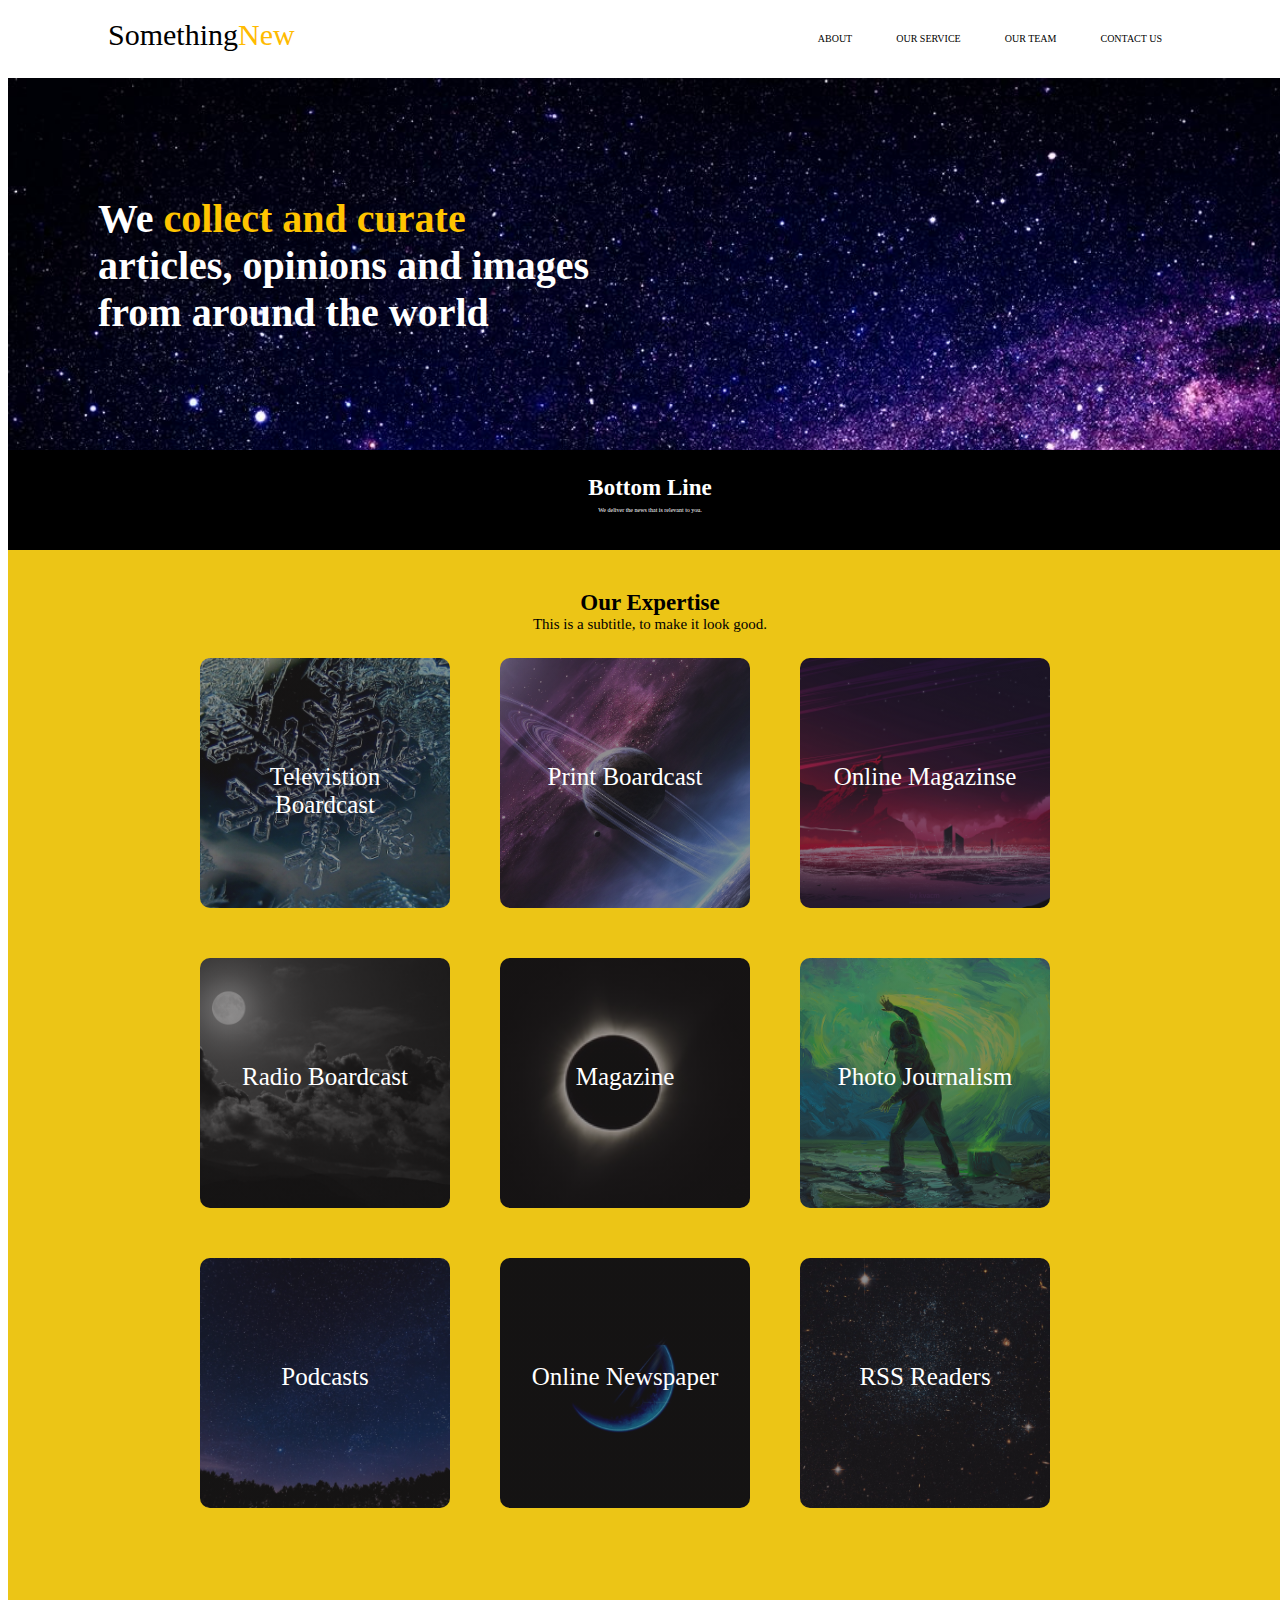
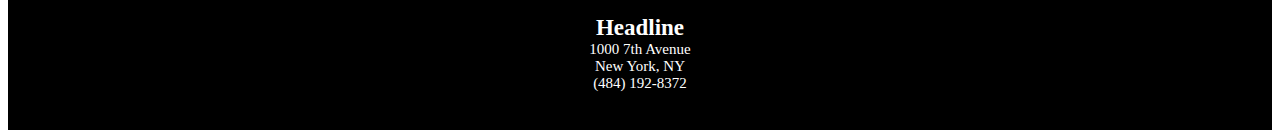
<file: Section1/somthing.html>
<!DOCTYPE html>
<html lang="en">
<head>
    <meta charset="UTF-8">
    <meta http-equiv="X-UA-Compatible" content="IE=edge">
    <meta name="viewport" content="width=device-width, initial-scale=1.0">
    <title>test</title>
    <link rel="stylesheet" href="style.css">
</head>
<body>
    <div class="header">
        <span class="logo">Something<p>New </p></span>
        <div class="menu">
           <a href="">ABOUT</a>
           <a href="">OUR SERVICE</a>
           <a href="">OUR TEAM</a>
           <a href="">CONTACT US</a>
        </div>
    </div>
    <div class="banner">
        <h1>We
            <p>collect and curate</p><br>
            articles, opinions and images <br> from around the world
        </h1>
    </div>
    <div class="bl">
        <h1>Bottom Line</h1>
        <p>We deliver the news that is relevant to you.
        </p>
    </div>
    <section class="info">
        <div class="container">
            <div class="info_a">
                <h1>Our Expertise</h1>
                <p>This is a subtitle, to make it look good.</p>
                <div class="block1">
                    <p>Televistion <br> Boardcast</p>
                </div>
                <div class="block2">
                    <p>Print Boardcast</p>
                </div>
                <div class="block3">
                    <p>Online Magazinse</p>
                </div>
                <div class="block4">
                    <p>Radio Boardcast</p>
                </div>
                <div class="block5">
                    <p>Magazine</p>
                </div>
                <div class="block6">
                    <p>Photo Journalism</p>
                </div>
                <div class="block7">
                    <p>Podcasts</p>
                </div>
                <div class="block8">
                    <p>Online Newspaper</p>
                </div>
                <div class="block9">
                    <p>RSS Readers</p>
                </div>
            </div>
        </div>
    </section>
    <footer>
        <div class="ft">
            <h1>Headline</h1>
            <p>1000 7th Avenue <br> New York, NY <br> (484) 192-8372</p>
        </div>
    </footer>
</body>
</html>
</file>
<file: Section1/style.css>
.header{
    background-color: rgb(255, 255, 255);
    height:60px;
    padding-top: 10px;
}
.logo{
    padding-left: 100px;
    font-size: 30px;
}
.logo p{
    font-size: 30px;
    display: inline;
    color: rgb(255, 187, 0);
}
.menu{
    padding-right: 30px;
    display: inline;
    margin-right: 60px;
    margin-top: 10px;
    float:right;
}
.menu a{
    display: inline;
    margin: 20px;
    font-size: 10px;
    color: black;
    text-decoration: none;
}
.banner{
    width: 100%;
    height: 12pc;
    background-image: url("ga.jpg");
    padding: 90px;
    background-size: cover;
    font-size: 20px;
}
.banner h1{
    color: white;
}
.banner h1 p{
    color: rgb(255, 196, 0);
    display: inline;
}
.bl{
    width: 100%;
    height: 5pc;
    background-color:black;
    color: white;
    text-align: center;
    padding: 10px;
}
.bl h1{
    padding-top: 15px;
    margin:0px;
    font-size: 23px;
}
.bl p{
    font-size: 6px;
}
.container {
    width: 950px;
    margin: 0 auto;
}
.info {
    width: 100%;
    height: 1030px;
    padding: 10px;
    background: rgb(236, 197, 22);
}
.info_a {
    color: black;
    text-align: center;
}
.info_a h1{
    padding-top: 30px;
    margin: 0;
    font-size: 23px;
}
.info_a p{
    margin: 0;
    font-size: 15px;
}
.block1 {
    width: 250px;
    background: linear-gradient(rgba(41, 38, 38, 0.5), rgba(41, 38, 38, 0.5)), url("1.jpg");
    height: 250px;
    background-size: cover;
    background-position: center;
    margin: 25px;
    float: left;
    border-radius: 10px;
    
}
.block1 p{
    text-align: center;
    margin-top: 105px;
    color: white;
    font-size: 25px;
}
.block2 {
    width: 250px;
    background: linear-gradient(rgba(41, 38, 38, 0.5), rgba(41, 38, 38, 0.5)), url("2.jpg");
    height: 250px;
    background-size: cover;
    background-position: center;
    margin: 25px;
    float: left;
    border-radius: 10px;
    
}
.block2 p{
    text-align: center;
    margin-top: 105px;
    color: white;
    font-size: 25px;
}
.block3 {
    width: 250px;
    background: linear-gradient(rgba(41, 38, 38, 0.5), rgba(41, 38, 38, 0.5)), url("3.jpg");
    height: 250px;
    background-size: cover;
    background-position: center;
    margin: 25px;
    float: left;
    border-radius: 10px;
    
}
.block3 p{
    text-align: center;
    margin-top: 105px;
    color: white;
    font-size: 25px;
}
.block4 {
    width: 250px;
    background: linear-gradient(rgba(41, 38, 38, 0.5), rgba(41, 38, 38, 0.5)), url("4.jpg");
    height: 250px;
    background-size: cover;
    background-position: center;
    margin: 25px;
    float: left;
    border-radius: 10px;
    
}
.block4 p{
    text-align: center;
    margin-top: 105px;
    color: white;
    font-size: 25px;
}
.block5 {
    width: 250px;
    background: linear-gradient(rgba(41, 38, 38, 0.5), rgba(41, 38, 38, 0.5)), url("5.jpg");
    height: 250px;
    background-size: cover;
    background-position: center;
    margin: 25px;
    float: left;
    border-radius: 10px;
    
}
.block5 p{
    text-align: center;
    margin-top: 105px;
    color: white;
    font-size: 25px;
}
.block6 {
    width: 250px;
    background: linear-gradient(rgba(41, 38, 38, 0.5), rgba(41, 38, 38, 0.5)), url("6.jpg");
    height: 250px;
    background-size: cover;
    background-position: center;
    margin: 25px;
    float: left;
    border-radius: 10px;
    
}
.block6 p{
    text-align: center;
    margin-top: 105px;
    color: white;
    font-size: 25px;
}
.block7 {
    width: 250px;
    background: linear-gradient(rgba(41, 38, 38, 0.5), rgba(41, 38, 38, 0.5)), url("7.jpg");
    height: 250px;
    background-size: cover;
    background-position: center;
    margin: 25px;
    float: left;
    border-radius: 10px;
    
}
.block7 p{
    text-align: center;
    margin-top: 105px;
    color: white;
    font-size: 25px;
}
.block8 {
    width: 250px;
    background: linear-gradient(rgba(41, 38, 38, 0.5), rgba(41, 38, 38, 0.5)), url("8.jpg");
    height: 250px;
    background-size: cover;
    background-position: center;
    margin: 25px;
    float: left;
    border-radius: 10px;
    
}
.block8 p{
    text-align: center;
    margin-top: 105px;
    color: white;
    font-size: 25px;
}
.block9 {
    width: 250px;
    background: linear-gradient(rgba(41, 38, 38, 0.5), rgba(41, 38, 38, 0.5)), url("9.jpg");
    height: 250px;
    background-size: cover;
    background-position: center;
    margin: 25px;
    float: left;
    border-radius: 10px;
    
}
.block9 p{
    text-align: center;
    margin-top: 105px;
    color: white;
    font-size: 25px;
}
footer{
    width: 100%;
    height: 130px;
    background: black;
}
.ft{
    text-align: center;
    color: white;
    padding: 15px;
}
.ft h1{
    font-size: 23px;
    margin: 0px;
}
.ft p{
    font-size: 15px;
    margin: 0px;
}
</file>
